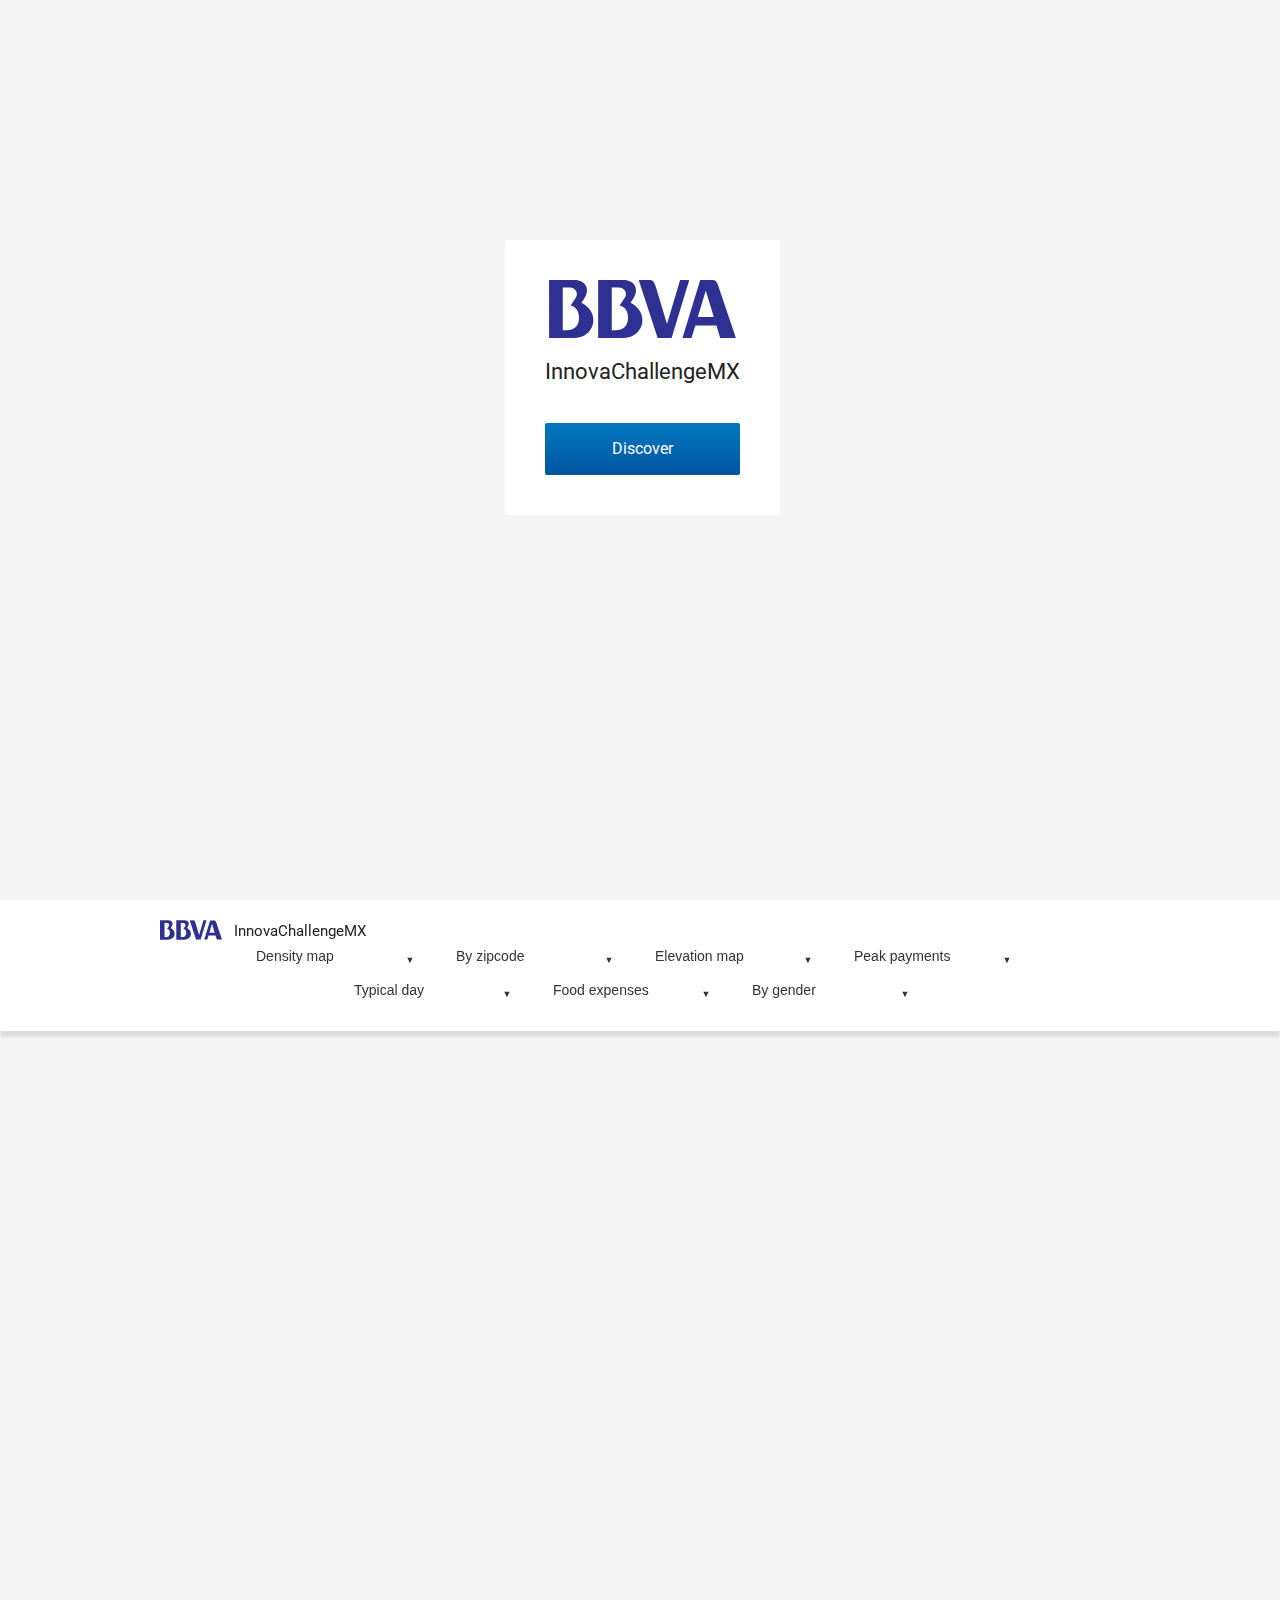
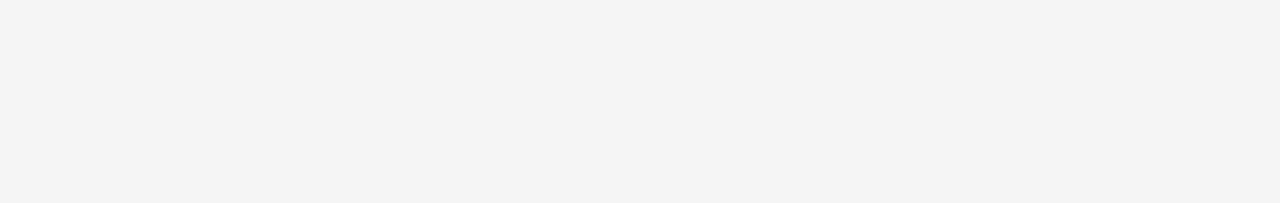
<file: index.html>
<!DOCTYPE HTML>

<html>

    <head>
        <meta http-equiv="Content-Type" content="text/html; charset=UTF-8" />
        <title>BBVA Open4U - Mexico Visualizations</title>
        <link href="css/reset.css" type="text/css" rel="stylesheet">
        <link href="css/app.css" type="text/css" rel="stylesheet">
        <link href='http://fonts.googleapis.com/css?family=Roboto:400,100,700' rel='stylesheet' type='text/css' />
        <link href="css/slimmenu.min.css" rel="stylesheet" media="screen">
        <link href="css/style.css" rel="stylesheet" media="screen">
    </head>

    <body>
        <div id="content">
            <section id="slide01" class="slide h-valign h-txt-center">
                <div class="h-iblock slide-intro">
                    <header class="header cf">
                        <h1>
                            <?xml version="1.0" encoding="utf-8"?>
                            <!DOCTYPE svg PUBLIC "-//W3C//DTD SVG 1.0//EN" "http://www.w3.org/TR/2001/REC-SVG-20010904/DTD/svg10.dtd">
                            <svg version="1.0" id="Layer_1" xmlns="http://www.w3.org/2000/svg" xmlns:xlink="http://www.w3.org/1999/xlink" x="0px" y="0px"
                                 width="187px" height="58px" viewBox="0 0 28.403 8.819" enable-background="new 0 0 28.403 8.819" xml:space="preserve">
                            <path fill-rule="evenodd" clip-rule="evenodd" fill="#2E3192" d="M24.662,0.003c0.691,0,0.824,0.172,1.066,0.898l2.676,7.914h-2.385
                                l-0.58-1.902h-3.207l-0.578,1.903h-1.375l2.697-8.814L24.662,0.003L24.662,0.003z M25.041,5.622h-2.424l1.205-4.021L25.041,5.622
                                L25.041,5.622z"/>
                            <path fill-rule="evenodd" clip-rule="evenodd" fill="#2E3192" d="M11.16,8.819H7.458V0h3.837c1.799,0,2.426,1.466,1.515,2.819
                                l-0.43,0.639C15.398,5.025,14.417,8.819,11.16,8.819L11.16,8.819z M10.72,3.88l0.735-1.098c0.186-0.274,0.226-0.448,0.226-0.641
                                c0-0.539-0.475-0.991-1.02-0.991h-1.13v6.484h0.626c1.048,0,1.844-0.566,1.844-1.891C12.001,4.649,11.487,4.065,10.72,3.88
                                L10.72,3.88z"/>
                            <path fill-rule="evenodd" clip-rule="evenodd" fill="#2E3192" d="M3.703,8.819H0V0h3.838c1.799,0,2.426,1.466,1.515,2.819
                                L4.922,3.458C7.94,5.025,6.959,8.819,3.703,8.819L3.703,8.819z M3.263,3.88l0.735-1.098c0.187-0.274,0.226-0.448,0.226-0.641
                                c0-0.539-0.474-0.991-1.02-0.991h-1.13v6.484H2.7c1.049,0,1.844-0.566,1.844-1.891C4.543,4.649,4.03,4.065,3.263,3.88L3.263,3.88z"
                                />
                            <path fill-rule="evenodd" clip-rule="evenodd" fill="#2E3192" d="M19.919,0h1.393l-2.689,8.815l-2.115-0.001l-2.881-8.812L15.183,0
                                c0.602,0,0.76,0.155,1.074,1.153l1.67,5.542L19.919,0L19.919,0z"/>
                            </svg>
                        </h1>
                        <h2>InnovaChallengeMX</h2>
                    </header>
                    <div class="button">
                        <p><a href="#">Discover</a></p>
                    </div>
                </div>
            </section>
            <section id="slide02" class="slide h-pr">
                <header class="hdr-inside" style="position:fixed; width: 100%; ">
                    <div class="container">
                        <div class="h-left">
                            <h1>
                                <span class="h-iblock h-malign">
                                    <?xml version="1.0" encoding="utf-8"?>
                                    <!DOCTYPE svg PUBLIC "-//W3C//DTD SVG 1.0//EN" "http://www.w3.org/TR/2001/REC-SVG-20010904/DTD/svg10.dtd">
                                    <svg version="1.0" id="Layer_1" xmlns="http://www.w3.org/2000/svg" xmlns:xlink="http://www.w3.org/1999/xlink" x="0px" y="0px"
                                         width="62px" height="20px" viewBox="0 0 28.403 8.819" enable-background="new 0 0 28.403 8.819" xml:space="preserve">
                                    <path fill-rule="evenodd" clip-rule="evenodd" fill="#2E3192" d="M24.662,0.003c0.691,0,0.824,0.172,1.066,0.898l2.676,7.914h-2.385
                                        l-0.58-1.902h-3.207l-0.578,1.903h-1.375l2.697-8.814L24.662,0.003L24.662,0.003z M25.041,5.622h-2.424l1.205-4.021L25.041,5.622
                                        L25.041,5.622z"/>
                                    <path fill-rule="evenodd" clip-rule="evenodd" fill="#2E3192" d="M11.16,8.819H7.458V0h3.837c1.799,0,2.426,1.466,1.515,2.819
                                        l-0.43,0.639C15.398,5.025,14.417,8.819,11.16,8.819L11.16,8.819z M10.72,3.88l0.735-1.098c0.186-0.274,0.226-0.448,0.226-0.641
                                        c0-0.539-0.475-0.991-1.02-0.991h-1.13v6.484h0.626c1.048,0,1.844-0.566,1.844-1.891C12.001,4.649,11.487,4.065,10.72,3.88
                                        L10.72,3.88z"/>
                                    <path fill-rule="evenodd" clip-rule="evenodd" fill="#2E3192" d="M3.703,8.819H0V0h3.838c1.799,0,2.426,1.466,1.515,2.819
                                        L4.922,3.458C7.94,5.025,6.959,8.819,3.703,8.819L3.703,8.819z M3.263,3.88l0.735-1.098c0.187-0.274,0.226-0.448,0.226-0.641
                                        c0-0.539-0.474-0.991-1.02-0.991h-1.13v6.484H2.7c1.049,0,1.844-0.566,1.844-1.891C4.543,4.649,4.03,4.065,3.263,3.88L3.263,3.88z"
                                        />
                                    <path fill-rule="evenodd" clip-rule="evenodd" fill="#2E3192" d="M19.919,0h1.393l-2.689,8.815l-2.115-0.001l-2.881-8.812L15.183,0
                                        c0.602,0,0.76,0.155,1.074,1.153l1.67,5.542L19.919,0L19.919,0z"/>
                                    </svg>
                                </span>
                                <span class="h-iblock h-malign">InnovaChallengeMX</span>
                            </h1>
                        </div>
                        
                        
                        <div class="h-right">
                            <ul class="slimmenu">
                                <li>
                                    <a href="#">Density map</a>
                                    <ul>
                                        <li><a href="#" onclick="return loadIframe('ifrm', 'http://bbvaopen4u.cartodb.com/u/demoscartodb/viz/5070cc72-846d-11e4-b3c4-0e0c41326911/embed_map')">Monterrey</a></li>
                                        <li><a href="#" onclick="return loadIframe('ifrm', 'http://bbvaopen4u.cartodb.com/u/demoscartodb/viz/b22be1ae-846d-11e4-8867-0e4fddd5de28/embed_map')">Guadalajara</a></li>
                                        <li><a href="#" onclick="return loadIframe('ifrm', 'http://bbvaopen4u.cartodb.com/u/demoscartodb/viz/819ddd54-846c-11e4-82b7-0e9d821ea90d/embed_map')">Mexico DF</a></li>
                                    </ul>
                                </li>
                                
                                <li>
                                    <a href="#">By zipcode</a>
                                    <ul>
                                        <li><a href="#" onclick="return loadIframe('ifrm', 'http://bbvaopen4u.cartodb.com/u/demoscartodb/viz/61966d34-846a-11e4-85c2-0e018d66dc29/embed_map')">Monterrey</a></li>
                                        <li><a href="#" onclick="return loadIframe('ifrm', 'http://bbvaopen4u.cartodb.com/u/demoscartodb/viz/b5ce515a-846a-11e4-a444-0e018d66dc29/embed_map')">Guadalajara</a></li>
                                        <li><a href="#" onclick="return loadIframe('ifrm', 'http://bbvaopen4u.cartodb.com/u/demoscartodb/viz/85e0ad5c-846b-11e4-8784-0e9d821ea90d/embed_map')">Mexico DF</a></li>
                                    </ul>
                                </li>
                                
                                <li>
                                    <a href="#">Elevation map</a>
                                    <ul>
                                        <li><a href="#" onclick="return loadIframe('ifrm', 'http://bbvaopen4u.cartodb.com/u/demoscartodb/viz/d84c820c-846e-11e4-9f4f-0e0c41326911/embed_map')">Guadalajara</a></li>
                                    </ul>
                                </li>
                                
                                <li>
                                    <a href="#">Peak payments</a>
                                    <ul>
                                        <li><a href="#" onclick="return loadIframe('ifrm', 'http://cartodb.github.io/bbvaopen4u/viz4_1.html')">Monterrey</a></li>
                                        <li><a href="#" onclick="return loadIframe('ifrm', 'http://cartodb.github.io/bbvaopen4u/viz4_2.html')">Guadalajara</a></li>
                                        <li><a href="#" onclick="return loadIframe('ifrm', 'http://cartodb.github.io/bbvaopen4u/viz4_3.html')">Mexico DF</a></li>
                                    </ul>
                                </li>
                                
                                <li>
                                    <a href="#">Typical day</a>
                                    <ul>
                                        <li><a href="#" onclick="return loadIframe('ifrm', 'http://bbvaopen4u.cartodb.com/u/demoscartodb/viz/c927be9c-8467-11e4-b379-0e0c41326911/embed_map')">Monterrey</a></li>
                                        <li><a href="#" onclick="return loadIframe('ifrm', 'http://bbvaopen4u.cartodb.com/u/demoscartodb/viz/8bed104e-8468-11e4-81d3-0e0c41326911/embed_map')">Guadalajara</a></li>
                                        <li><a href="#" onclick="return loadIframe('ifrm', 'http://bbvaopen4u.cartodb.com/u/demoscartodb/viz/fc899e08-8468-11e4-b43b-0e9d821ea90d/embed_map')">Mexico DF</a></li>
                                    </ul>
                                </li>
                                
                                <li>
                                    <a href="#">Food expenses</a>
                                    <ul>
                                        <li><a href="#" onclick="return loadIframe('ifrm', 'http://bbvaopen4u.cartodb.com/u/demoscartodb/viz/c4998dac-8466-11e4-86f4-0e0c41326911/embed_map')">Monterrey</a></li>
                                        <li><a href="#" onclick="return loadIframe('ifrm', 'http://bbvaopen4u.cartodb.com/u/demoscartodb/viz/3bc14320-8467-11e4-8faf-0e853d047bba/embed_map')">Guadalajara</a></li>
                                        <li><a href="#" onclick="return loadIframe('ifrm', 'http://bbvaopen4u.cartodb.com/u/demoscartodb/viz/45988de6-8466-11e4-bdae-0e018d66dc29/embed_map')">Mexico DF</a></li>
                                    </ul>
                                </li>
                                
                                <li>
                                    <a href="#">By gender</a>
                                    <ul>
                                        <li><a href="#" onclick="return loadIframe('ifrm', 'http://cartodb.github.io/bbvaopen4u/viz7_1.html')">Monterrey</a></li>
                                        <li><a href="#" onclick="return loadIframe('ifrm', 'http://cartodb.github.io/bbvaopen4u/viz7_2.html')">Guadalajara</a></li>
                                        <li><a href="#" onclick="return loadIframe('ifrm', 'http://cartodb.github.io/bbvaopen4u/viz7_3.html')">Mexico DF</a></li>
                                    </ul>
                                </li>
                            </ul>
                        </div>                        
                    </div>
                </header>
                <div class="graph h-pa">
                    <iframe name="ifrm" id="ifrm" src="http://bbvaopen4u.cartodb.com/u/demoscartodb/viz/16f78e4c-8461-11e4-beba-0e4fddd5de28/embed_map" width="100%" height="100%" ></iframe>
                </div>

            </section>
        </div>
        
        <script src="http://ajax.googleapis.com/ajax/libs/jquery/1.11.1/jquery.min.js"></script>
        <script src="js/jquery.slimmenu.min.js"></script>
        <script src="js/jquery.easing.1.3.js"></script>

        <script>
            function loadIframe(iframeName, url) {
                var $iframe = $('#' + iframeName);
                if ( $iframe.length ) {
                    $iframe.attr('src',url);   
                    return false;
                }
                return true;
            }
            
            function resetSelectBoxesExcept(id) {
                var select_boxes = ['select_1', 'select_2', 'select_3', 'select_4', 'select_5', 'select_6', 'select_7'];
                
                for(var i=0;i<select_boxes.length;i++) {
                    
                    if (id != (i+1)) {
                        document.getElementById('select_' + (i+1)).selectedIndex = 0;
                        document.getElementById('div_select_' + (i+1)).style.width = '100px';
                    }
                }
                
                console.log('div_select_' + id);
                
                console.log(document.getElementById('select_' + id).selectedIndex);
                
                if (document.getElementById('select_' + id).selectedIndex == 0)
                    document.getElementById('div_select_' + id).style.width = '100px';
                else
                    document.getElementById('div_select_' + id).style.width = '260px';
            }
            
            
            $('ul.slimmenu').slimmenu(
            {
                resizeWidth: '800',
                collapserTitle: 'Main Menu',
                easingEffect:'easeInOutQuint',
                animSpeed:'medium',
                indentChildren: true,
                childrenIndenter: '&raquo;'
            });
        </script>
         
        <script src="js/app.js"></script>

    </body>

</html>
</file>
<file: css/app.css>
.container { width: 960px; margin: 0 auto; }

#slide01 {
	position: relative;
}

.slide-intro { 
	background: #fff;
	padding: 40px;
	border-radius: 2px;
	position: relative;
}
	.slide-intro h1 {
		margin-bottom: 20px;
	}
	.slide-intro h2 {
		margin-bottom: 40px;
		font-size: 22px;
		color: #222;
	}


.hdr-inside {
	position: fixed;
	width: 100%;
	padding: 20px;
	background: #fff;
	z-index: 10;
	box-shadow: 0 6px 3px rgba(0, 0, 0, .10);
}
	.hdr-inside h1 {
		font-size: 15px;
	}
	.hdr-inside span {
		margin-right: 8px;
	}
.nav { font-size: 15px; 
	position: relative;
	margin-top: -20px;
	margin-bottom: -20px;


}
.nav li { margin-left: -3px; font-weight: 700; }
.nav li:last-child { margin-left: -4px;}
.nav span { display: none; font-weight: 400; margin: 0 0 0 8px; color: #666; }
.nav .active {
	background-color: #f5f5f5;
}
.nav .active span { display: inline-block;}
.nav a { border-right: 1px solid rgba(0, 0, 0, .05); 
	display: block;
	padding: 24px 28px 23px 28px;
	box-shadow:inset 0 4px 0 #009EE5;
}
.nav a.active { 
	box-shadow:inset 0 4px 0 #0078D2;
}

.nav {
	border-left: 1px solid rgba(0, 0, 0 ,.05);
}


.graph {
	top: 60px; right: 0; bottom: 0; left: 0;
}


.button a {
	display: block; 
	color: #fff;
	border-radius: 2px;
	font-weight: 700px;
	font-size: 16px;
	background: #0077bf; /* Old browsers */
	background: -moz-linear-gradient(top,  #0077bf 0%, #00569e 100%); /* FF3.6+ */
	background: -webkit-gradient(linear, left top, left bottom, color-stop(0%,#0077bf), color-stop(100%,#00569e)); /* Chrome,Safari4+ */
	background: -webkit-linear-gradient(top,  #0077bf 0%,#00569e 100%); /* Chrome10+,Safari5.1+ */
	background: -o-linear-gradient(top,  #0077bf 0%,#00569e 100%); /* Opera 11.10+ */
	background: -ms-linear-gradient(top,  #0077bf 0%,#00569e 100%); /* IE10+ */
	background: linear-gradient(to bottom,  #0077bf 0%,#00569e 100%); /* W3C */
	filter: progid:DXImageTransform.Microsoft.gradient( startColorstr='#0077bf', endColorstr='#00569e',GradientType=0 ); /* IE6-9 */
	padding: 18px 0;
}

.button a:hover {	
	background: #0077bf; /* Old browsers */
	background: -moz-linear-gradient(top,  #0077bf 0%, #00335d 100%); /* FF3.6+ */
	background: -webkit-gradient(linear, left top, left bottom, color-stop(0%,#0077bf), color-stop(100%,#00335d)); /* Chrome,Safari4+ */
	background: -webkit-linear-gradient(top,  #0077bf 0%,#00335d 100%); /* Chrome10+,Safari5.1+ */
	background: -o-linear-gradient(top,  #0077bf 0%,#00335d 100%); /* Opera 11.10+ */
	background: -ms-linear-gradient(top,  #0077bf 0%,#00335d 100%); /* IE10+ */
	background: linear-gradient(to bottom,  #0077bf 0%,#00335d 100%); /* W3C */
	filter: progid:DXImageTransform.Microsoft.gradient( startColorstr='#0077bf', endColorstr='#00335d',GradientType=0 ); /* IE6-9 */
}
</file>
<file: css/style.css>
.navbar-fixed-top, .navbar-fixed-bottom, .navbar-static-top {
    margin-left: 0;
    margin-right: 0;
}
.brand { margin-right: 24px }
.section-about { margin-top: 60px}
ul.slimmenu { text-align: center }
ul.slimmenu li { text-align: left; width: 200px }
.table td { vertical-align: middle }
.github-button {
    display: inline-block;
    vertical-align: middle;
    margin: 20px 10px 20px 0;
}
</file>
<file: css/slimmenu.min.css>
.menu-collapser{position:relative;background-color:#FFF;color:#FFF;text-shadow:0 1px 0 rgba(0,0,0,0.5);width:100%;height:48px;line-height:48px;font-size:16px;padding:0 8px;box-sizing:border-box;-moz-box-sizing:border-box;-webkit-box-sizing:border-box}.collapse-button{position:absolute;right:8px;top:50%;width:40px;background-color:#FFF;background-image:linear-gradient(to bottom,#FFF,#FFF);background-repeat:repeat-x;border-color:rgba(0,0,0,0.1) rgba(0,0,0,0.1) rgba(0,0,0,0.25);border-radius:4px 4px 4px 4px;border-style:solid;border-width:1px;color:#fff;box-shadow:0 1px 0 rgba(255,255,255,0.1) inset,0 1px 0 rgba(255,255,255,0.075);padding:7px 10px;text-shadow:0 -1px 0 rgba(0,0,0,0.25);cursor:pointer;font-size:14px;text-align:center;transform:translate(0,-50%);-o-transform:translate(0,-50%);-ms-transform:translate(0,-50%);-moz-transform:translate(0,-50%);-webkit-transform:translate(0,-50%);box-sizing:border-box;-moz-box-sizing:border-box;-webkit-box-sizing:border-box}.collapse-button:hover,.collapse-button:focus{background-image:none;background-color:#FFF;color:#FFF}.collapse-button .icon-bar{background-color:#FFF;border-radius:1px 1px 1px 1px;box-shadow:0 1px 0 rgba(0,0,0,0.25);display:block;height:2px;width:18px;margin:2px 0}ul.slimmenu{list-style-type:none;margin:0;padding:0;width:100%}ul.slimmenu li{position:relative;display:inline-block;background-color:#fff}ul.slimmenu>li{margin-right:-5px;border-left:1px solid #FFF}ul.slimmenu>li:first-child{border-left:0}ul.slimmenu>li:last-child{margin-right:0}ul.slimmenu li a{display:block;color:#333;padding:4px 21px 12px 12px;font-family:'Open Sans',sans-serif;font-size:14px;line-height:18px;font-weight:400;text-shadow:0 1px 0 rgba(255,255,255,0.2);transition:background-color .5s ease-out;-o-transition:background-color .5s ease-out;-moz-transition:background-color .5s ease-out;-webkit-transition:background-color .5s ease-out}ul.slimmenu li a:hover{background-color:#FFF;text-decoration:none}ul.slimmenu li .sub-collapser{background:none repeat scroll 0 0 rgba(0,0,0,0);position:absolute;right:0;top:0;width:48px;height:100%;text-align:center;z-index:FFF;cursor:pointer}ul.slimmenu li .sub-collapser:before{content:'';display:inline-block;height:100%;vertical-align:middle;margin-right:-0.25em}ul.slimmenu li .sub-collapser>i{color:#333;font-size:9px;display:inline-block;vertical-align:middle}ul.slimmenu li ul{margin:0;list-style-type:none}ul.slimmenu li ul li{background-color:#fff}ul.slimmenu li>ul{display:none;position:absolute;left:0;top:100%;z-index:FFF;width:100%}ul.slimmenu li>ul>li ul{display:none;position:absolute;left:100%;top:0;z-index:FFF;width:100%}ul.slimmenu.collapsed li{display:block;width:100%;box-sizing:border-box;-moz-box-sizing:border-box;-webkit-box-sizing:border-box}ul.slimmenu.collapsed li a{display:block;border-bottom:1px solid rgba(0,0,0,0.075);box-sizing:border-box;-moz-box-sizing:border-box;-webkit-box-sizing:border-box}ul.slimmenu.collapsed li .sub-collapser{height:40px}ul.slimmenu.collapsed li>ul{display:none;position:static}
</file>
